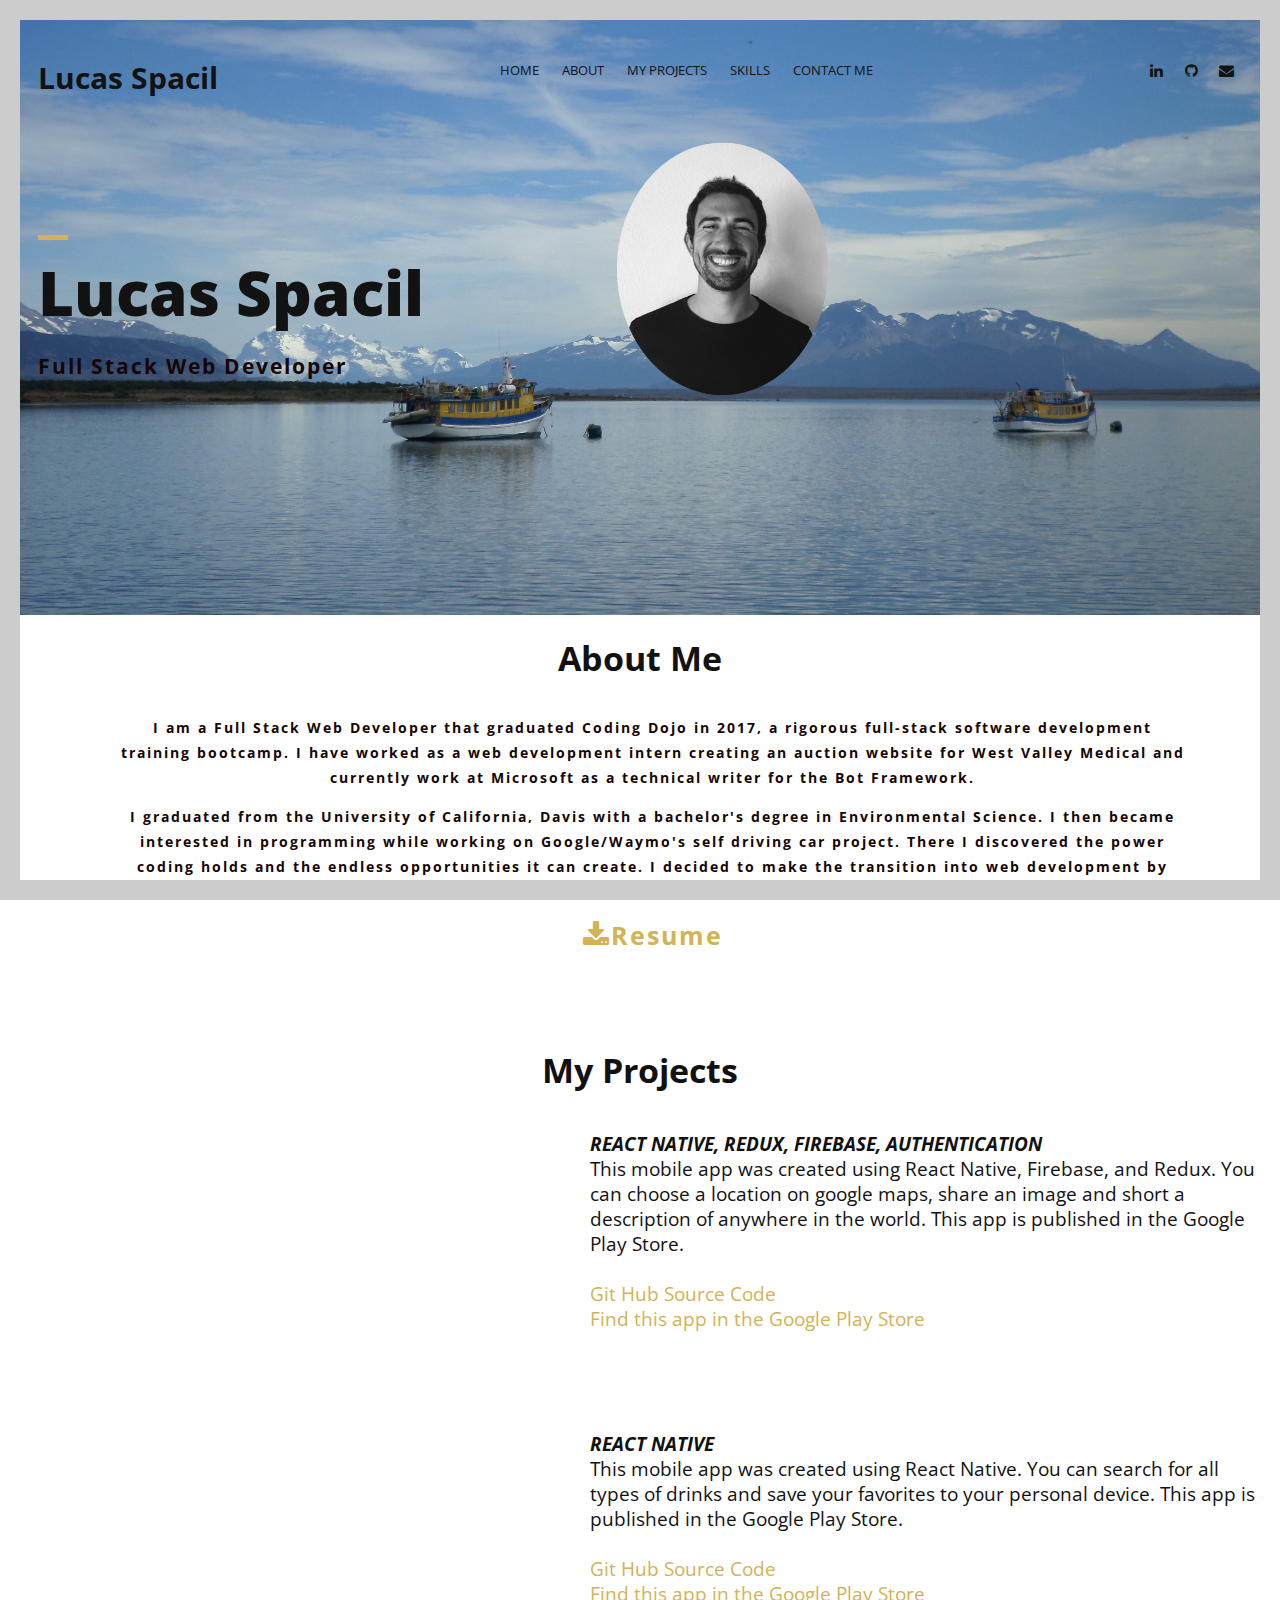
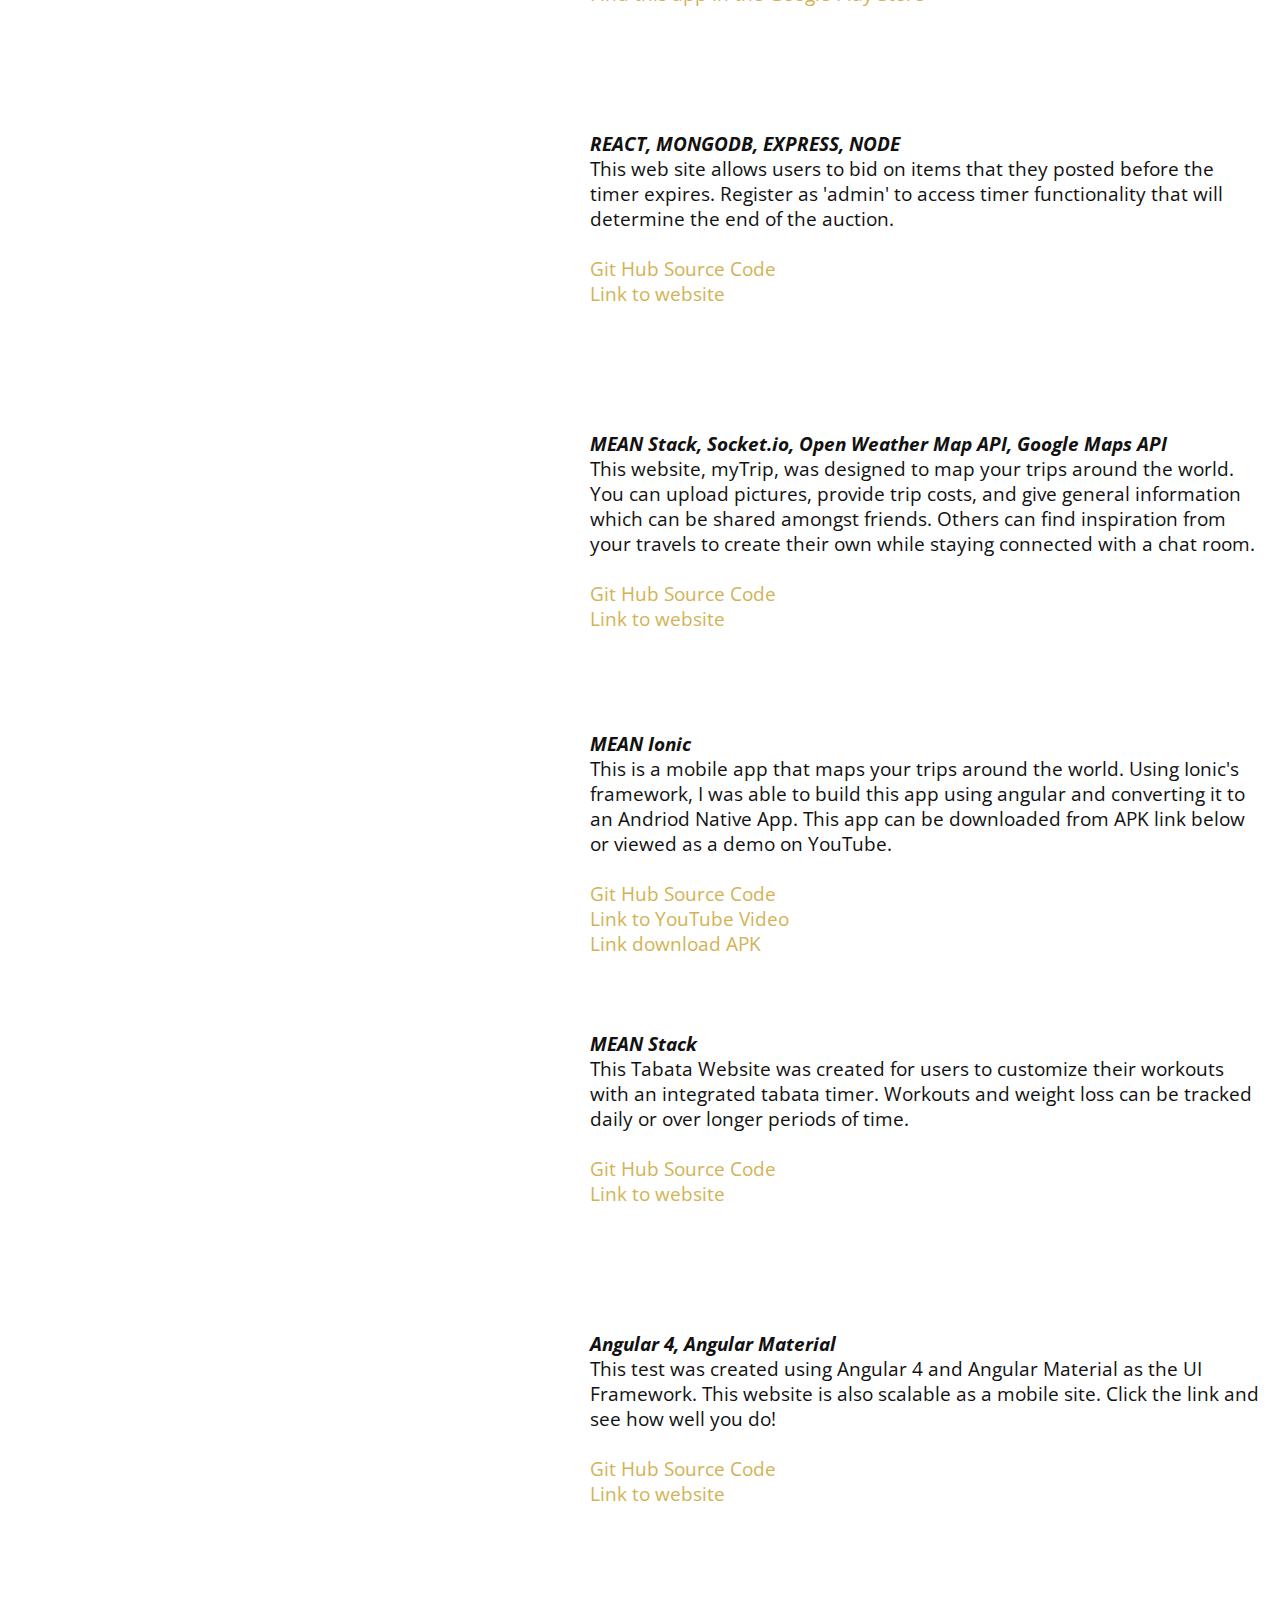
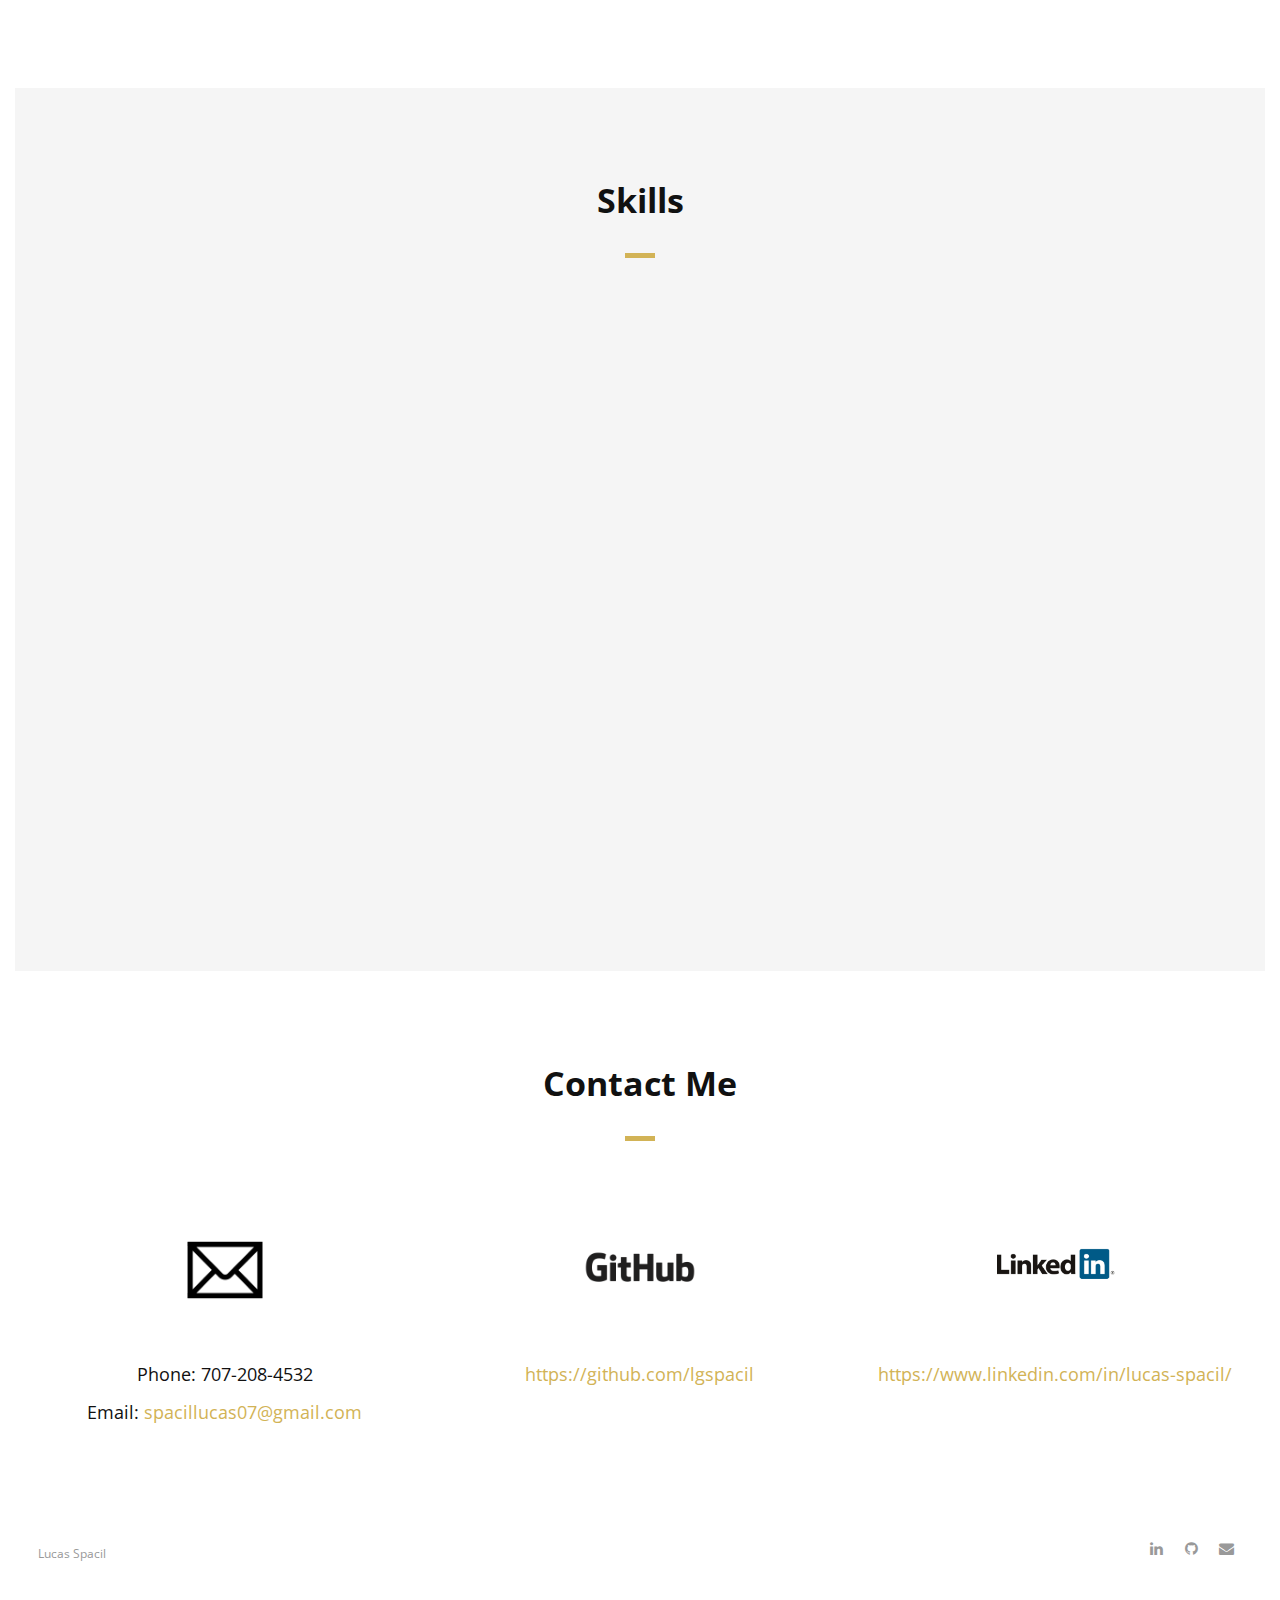
<file: index.html>
<!DOCTYPE html>
<html>
<head lang="en">
    <meta charset="UTF-8">

    <!--Page Title-->
    <title>Lucas Spacil Portfolio</title>

    <!--Meta Keywords and Description-->
    <meta name="keywords" content="">
    <meta name="description" content="">
    <meta name="viewport" content="width=device-width, initial-scale=1.0, user-scalable=no"/>

    <!--Favicon-->
    <link rel="shortcut icon" href="images/favicon.ico" title="Favicon"/>

    <!-- Main CSS Files -->
    <link rel="stylesheet" href="css/style.css">

    <!-- Namari Color CSS -->
    <link rel="stylesheet" href="css/namari-color.css">

    <!--Icon Fonts - Font Awesome Icons-->
    <link rel="stylesheet" href="css/font-awesome.min.css">

    <!-- Animate CSS-->
    <link href="css/animate.css" rel="stylesheet" type="text/css">

    <!--Google Webfonts-->
    <link href='https://fonts.googleapis.com/css?family=Open+Sans:400,300,600,700,800' rel='stylesheet' type='text/css'>
</head>
<body>

<!-- Preloader -->
<div id="preloader">
    <div id="status" class="la-ball-triangle-path">
        <div></div>
        <div></div>
        <div></div>
    </div>
</div>
<!--End of Preloader-->

<div class="page-border" data-wow-duration="0.7s" data-wow-delay="0.2s">
    <div class="top-border wow fadeInDown animated" style="visibility: visible; animation-name: fadeInDown;"></div>
    <div class="right-border wow fadeInRight animated" style="visibility: visible; animation-name: fadeInRight;"></div>
    <div class="bottom-border wow fadeInUp animated" style="visibility: visible; animation-name: fadeInUp;"></div>
    <div class="left-border wow fadeInLeft animated" style="visibility: visible; animation-name: fadeInLeft;"></div>
</div>

<div id="wrapper">

    <header id="banner" class="scrollto clearfix" data-enllax-ratio=".5">
        <div id="header" class="nav-collapse">
            <div class="row clearfix">
                <div class="col-1">

                    <!--Logo-->
                    <div id="logo">

                        <!--Logo that is shown on the banner-->
                        <!-- <img src="images/logo.png" id="banner-logo" alt="Landing Page"/> -->
                        <!--End of Banner Logo-->
                        <h3>Lucas Spacil</h3>

                        <!--The Logo that is shown on the sticky Navigation Bar-->
                        <!-- <img src="images/logo-2.png" id="navigation-logo" alt="Landing Page"/> -->
                        <!--End of Navigation Logo-->

                    </div>
                    <!--End of Logo-->

                    <aside>

                        <!--Social Icons in Header-->
                        <ul class="social-icons">
                            <li>
                                <a target="_blank" title="LinkedIn" href="https://www.linkedin.com/in/lucas-spacil/">
                                    <i class="fa fa-linkedin fa-1x"></i><span>LinkedIn</span>
                                </a>
                            </li>
                            <li>
                                <a target="_blank" title="GitHub" href="https://github.com/lgspacil">
                                    <i class="fa fa-github fa-1x"></i><span>GitHub</span>
                                </a>
                            </li>
                            <li>
                                <a target="_blank" title="Email" href="mailto:spacillucas07@gmail.com">
                                    <i class="fa fa-envelope fa-1x"></i><span>Email</span>
                                </a>
                            </li>
                        </ul>
                        <!--End of Social Icons in Header-->

                    </aside>

                    <!--Main Navigation-->
                    <nav id="nav-main">
                        <ul>
                            <li>
                                <a href="#banner">Home</a>
                            </li>
                            <li>
                                <a href="#about">About</a>
                            </li>
                            <li>
                                <a href="#gallery">My Projects</a>
                            </li>
                            <li>
                                <a href="#skills">Skills</a>
                            </li>
                            <li>
                                <a href="#contact_me">Contact Me</a>
                            </li>
                        </ul>
                    </nav>
                    <!--End of Main Navigation-->

                    <div id="nav-trigger"><span></span></div>
                    <nav id="nav-mobile"></nav>

                </div>
            </div>
        </div><!--End of Header-->

        <!--Banner Content-->
        <div id="banner-content" class="row clearfix">

            <div class="col-38">

                <div class="section-heading">
                    <h1>Lucas Spacil</h1>
                    <h3>Full Stack Web Developer</h3>
                </div>

            </div>

        </div><!--End of Row-->
    </header>

    <!--Main Content Area-->
    <main id="content">


        <h1 class="section-title introduction scrollto" id="about">About Me</h1>
        <!--About me-->
        <div class="about_me">
            <p>I am a Full Stack Web Developer that graduated Coding Dojo in 2017, a rigorous full-stack software development training bootcamp. I have worked as a web development intern creating an auction website for West Valley Medical and currently work at Microsoft as a technical writer for the Bot Framework.</p> 
                
            <p>I graduated from the University of California, Davis with a bachelor's degree in Environmental Science. I then became interested in programming while working on Google/Waymo's self driving car project. There I discovered the power coding holds and the endless opportunities it can create. I decided to make the transition into web development by teaching myself for 2 years and then joining Coding Dojo.</p>

            
            <i class="fa fa-download fa-2x"></i><a href="https://www.docdroid.net/BdkOi1f/lspacil-resume.pdf">Resume</a>
        </div>
        <!-- end of about me -->


        <!--Gallery-->
        <aside id="gallery" class="row text-center scrollto clearfix" 
                 data-featherlight-filter="a">

                 <h1 class="section-title introduction scrollto" id="about">My Projects</h1>

                 
                
                <div class="project_gallery">
                    <div class="project_area">
                            <a href="images/project-images/PlaceFinder.jpg" data-featherlight="image" class="wow fadeIn"
                            data-wow-delay="0.1s"><img src="images/project-images/PlaceFinder.jpg" alt="Landing Page"/></a>
                            <p>
                            <strong><i>REACT NATIVE, REDUX, FIREBASE, AUTHENTICATION</i></strong><br>
                            This mobile app was created using React Native, Firebase, and Redux. You can choose a location on google maps, share an image and short a description of anywhere in the world. This app is published in the Google Play Store. <br><br>
                            
                            
                            <a href="https://github.com/lgspacil/react-native-traveling">Git Hub Source Code</a><br>
                            <a href="https://play.google.com/store/apps/details?id=com.awesomeplace">Find this app in the Google Play Store</a>
                            
                            </p>
                    </div>
                    <div class="project_area">
                            <a href="images/project-images/pjimage.jpg" data-featherlight="image" class="wow fadeIn"
                            data-wow-delay="0.1s"><img src="images/project-images/pjimage.jpg" alt="Landing Page"/></a>
                            <p>
                            <strong><i>REACT NATIVE</i></strong><br>
                            This mobile app was created using React Native. You can search for all types of drinks and save your favorites to your personal device. This app is published in the Google Play Store. <br><br>
                            
                            
                            <a href="https://github.com/lgspacil/cocktail_app_react_native">Git Hub Source Code</a><br>
                            <a href="https://play.google.com/store/apps/details?id=com.drinkapp">Find this app in the Google Play Store</a>
                            
                            </p>
                    </div>
                        <div class="project_area">
                                <a href="images/project-images/market-place.png" data-featherlight="image" class="wow fadeIn"
                                data-wow-delay="0.1s"><img src="images/project-images/market-place.png" alt="Landing Page"/></a>
                                <p>
                                <strong><i>REACT, MONGODB, EXPRESS, NODE</i></strong><br>
                                This web site allows users to bid on items that they posted before the timer expires. Register as 'admin' to access timer functionality that will determine the end of the auction.  <br><br>
                                
                                
                                <a href="https://github.com/lgspacil/react_store">Git Hub Source Code</a><br>
                                <a href="https://immense-hamlet-18014.herokuapp.com/">Link to website</a>
                                
                                </p>
                        </div>

                    <div class="project_area">
                        <a href="images/project-images/myTrip.png" data-featherlight="image" class="wow fadeIn"
                        data-wow-delay="0.1s"><img src="images/project-images/myTrip.png" alt="Landing Page"/></a>
                        <p>
                        <strong><i>MEAN Stack, Socket.io, Open Weather Map API, Google Maps API</i></strong><br>
                        This website, myTrip, was designed to map your trips around the world. You can upload pictures, provide trip costs, and give general information which can be shared amongst friends. Others can find inspiration from your travels to create their own while staying connected with a chat room. <br><br>
                        
                        
                        <a href="https://github.com/lgspacil/Travel_App">Git Hub Source Code</a><br>
                        <a href="https://traveling-app.herokuapp.com/">Link to website</a>
                        
                        </p>
                    </div>
                    <div class="project_area">
                    <a href="images/project-images/solid.png" data-featherlight="image" class="wow fadeIn"
                    data-wow-delay="0.1s"><img src="images/project-images/solid.png" alt="Landing Page"/></a>
                    <p>
                    <strong><i>MEAN Ionic</i></strong><br>
                    This is a mobile app that maps your trips around the world. Using Ionic's framework, I was able to build this app using angular and converting it to an Andriod Native App. This app can be downloaded from APK link below or viewed as a demo on YouTube.  <br><br>
                    
                    
                    <a href="https://github.com/lgspacil/my-trip-mobile">Git Hub Source Code</a><br>
                    <a href="https://www.youtube.com/watch?v=hru7knb7KeE&t=3s">Link to YouTube Video</a><br>
                    <a href="https://drive.google.com/file/d/1d1WVUMYm9kmfrjYIxlJKsaZxjo3_RCl7/view?usp=sharing">Link download APK</a>
                    
                    </p>
                 </div>

                    <div class="project_area">
                        <a href="images/project-images/tabata.png" data-featherlight="image" class="wow fadeIn"
                        data-wow-delay="0.1s"><img src="images/project-images/tabata.png" alt="Landing Page"/></a>
                        <p>
                        <strong><i>MEAN Stack</i></strong><br>
                        This Tabata Website was created for users to customize their workouts with an integrated tabata timer. Workouts and weight loss can be tracked daily or over longer periods of time. <br><br>
                        
                        
                        <a href="https://github.com/lgspacil/Tabata_Timer">Git Hub Source Code</a><br>
                        <a href="https://tabata-app.herokuapp.com/">Link to website</a>
                        
                        </p>
                    </div>

                    <div class="project_area">
                        <a href="images/project-images/my_test.png" data-featherlight="image" class="wow fadeIn"
                        data-wow-delay="0.1s"><img src="images/project-images/my_test.png" alt="Landing Page"/></a>
                        <p>
                        <strong><i>Angular 4, Angular Material</i></strong><br>
                        This test was created using Angular 4 and Angular Material as the UI Framework. This website is also scalable as a mobile site. Click the link and see how well you do! <br><br>
                        
                        <a href="https://github.com/lgspacil/fun_test">Git Hub Source Code</a><br>
                        <a href="http://13.58.122.97/">Link to website</a>
                        
                        </p>
                    </div>

                </div>


        </aside>
        <!--End of Gallery-->


        <!--Pricing Tables-->
        <section id="skills" class="secondary-color text-center scrollto clearfix ">
            <div class="row clearfix">

                <div class="section-heading">
                    <h2 class="section-title">Skills</h2>
                </div>

                <!--Pricing Block-->
                <div class="pricing-block col-3 wow fadeInUp" data-wow-delay="0.4s">
                    <div class="pricing-block-content">
                        <h3>Python</h3>
                        <ul>
                            <li>Flask</li>
                            <li>Django</li>
                            <li>MySQL</li>
                        </ul>
                    </div>
                </div>
                <!--End Pricing Block-->

                <!--Pricing Block-->
                <div class="pricing-block featured col-3 wow fadeInUp" data-wow-delay="0.6s">
                    <div class="pricing-block-content">
                        <h3>MEAN</h3>
                        <ul>
                            <li>React/React-Native</li>
                            <li>Angular2/4</li>
                            <li>NodeJS</li>
                            <li>JavaScript</li>
                            <li>MongoDB</li>
                            <li>Express</li>
                            <li>Angular Material</li>
                            <li>Ionic</li>
                        </ul>
                    </div>
                </div>
                <!--End Pricing Block-->

                <!--Pricing Block-->
                <div class="pricing-block col-3 wow fadeInUp" data-wow-delay="0.8s">
                    <div class="pricing-block-content">
                        <h3>iOS</h3>    
                        <ul>
                            <li>Swift</li>
                            <li>CoreData</li>
                            <li>iOS Frameworks</li>                
                        </ul>
                    </div>
                </div>
                <!--End Pricing Block-->

            </div>
        </section>
        <!--End of Pricing Tables-->

        <!--Contact me-->
        <aside id="contact_me" class="scrollto text-center" data-enllax-ratio=".2">
                
            <div class="row clearfix">

                <div class="section-heading">
                    <h2 class="section-title">Contact Me</h2>
                </div>

                <!--User Testimonial-->
                <blockquote class="col-3 testimonial classic">
                    <img src="images/user-images/email.png" alt="User"/>
                    <h4>Phone: 707-208-4532</h4>
                    <h4>Email: <a href="mailto:spacillucas07@gmail.com">spacillucas07@gmail.com</a></h4>
                </blockquote>
                <!-- End of Testimonial-->

                <!--User Testimonial-->
                <blockquote class="col-3 testimonial classic">
                    <img src="images/user-images/github-logo.png" alt="User"/>
                    <h4><a href="https://github.com/lgspacil">https://github.com/lgspacil</a></h4>
                </blockquote>
                <!-- End of Testimonial-->

                <!--User Testimonial-->
                <blockquote class="col-3 testimonial classic">
                    <img src="images/user-images/linked-in.png" alt="User"/>
                    <br>
                    <h4><a href="https://www.linkedin.com/in/lucas-spacil/">https://www.linkedin.com/in/lucas-spacil/</a></h4>
                </blockquote>
                <!-- end of testimonial-->


            </div>

        </aside>
        <!--End of Contact me-->


    </main>
    <!--End Main Content Area-->


    <!--Footer-->
    <footer id="landing-footer" class="clearfix">
        <div class="row clearfix">
            <p id="copyright" class="col-2">Lucas Spacil </p>
            <!--Social Icons in Footer-->
            <ul class="col-2 social-icons">
                <li>
                    <a target="_blank" title="LinkedIn" href="https://www.linkedin.com/in/lucas-spacil/">
                        <i class="fa fa-linkedin fa-1x"></i><span>LinkedIn</span>
                    </a>
                </li>
                <li>
                    <a target="_blank" title="GitHub" href="https://github.com/lgspacil">
                        <i class="fa fa-github fa-1x"></i><span>GitHub</span>
                    </a>
                </li>
                <li>
                    <a target="_blank" title="Email" href="mailto:spacillucas07@gmail.com">
                        <i class="fa fa-envelope fa-1x"></i><span>Email</span>
                    </a>
                </li>
            </ul>
            <!--End of Social Icons in Footer-->
        </div>
    </footer>
    <!--End of Footer-->

</div>

<!-- Include JavaScript resources -->
<script src="js/jquery.1.8.3.min.js"></script>
<script src="js/wow.min.js"></script>
<script src="js/featherlight.min.js"></script>
<script src="js/featherlight.gallery.min.js"></script>
<script src="js/jquery.enllax.min.js"></script>
<script src="js/jquery.scrollUp.min.js"></script>
<script src="js/jquery.easing.min.js"></script>
<script src="js/jquery.stickyNavbar.min.js"></script>
<script src="js/jquery.waypoints.min.js"></script>
<script src="js/images-loaded.min.js"></script>
<script src="js/lightbox.min.js"></script>
<script src="js/site.js"></script>


</body>
</html>
</file>
<file: css/namari-color.css>
/* Namari Landing Page Dynamic Style Index

1. Website Default Styling
2. Navigation
3. Primary and Secondary Colors
4. Banner
5. Typography
6. Buttons
7. Footer


/*------------------------------------------------------------------------------------------*/
/* 1. Website Default Styling */
/*------------------------------------------------------------------------------------------*/


body {
    background:#fff;
}


/* Default Link Color */

a, .la-ball-triangle-path {
    color:#d2b356;
}

a:hover, #header.nav-solid nav a:hover {
    color:#d2b356;
}

/* Default Icon Color */

.icon i {
    color:#d2b356;
}

/* Border Color */

#banner .section-heading:before, .testimonial.classic footer:before {
    background: #d2b356;
}

.pricing-block-content:hover {
    border-color:#d2b356;
}


/*------------------------------------------------------------------------------------------*/
/* 2. Navigation */
/*------------------------------------------------------------------------------------------*/


/* Transparent Navigation Color on a Banner */

#header nav a, #header i {
    color:#111;
}


/* Navigation Colors when the Navigation is sticky and solid */ 

#header.nav-solid, #header.nav-solid a, #header.nav-solid i, #nav-mobile ul li a {
    color:#333;
}


/* Navigation Active State */

#header.nav-solid .active {
    color: #d2b356;
    border-color: #d2b356;
}    



/*------------------------------------------------------------------------------------------*/
/* 3. Primary and Secondary Colors */
/*------------------------------------------------------------------------------------------*/


/* Primary Background and Text Colors */

.primary-color, .featured .pricing {
    background-color:#d2b356;
}

.primary-color, .primary-color .section-title, .primary-color .section-subtitle, .featured .pricing, .featured .pricing p {
    color:#fff;    
}

.section-heading h2:after {
    background:#d2b356;
    content:"";
    display:block;
    width:30px;
    height:5px;
    margin-top:30px;
}

.text-center .section-heading h2:after {
    margin:30px auto 25px auto;
}

/* Primary Icon Colors */

.primary-color .icon i, .primary-color i {
    color:#fff;
}


/* Secondary Background and Text Colors */

.secondary-color {
    background-color:#f5f5f5;
}


/*------------------------------------------------------------------------------------------*/
/* 4. Banner */
/*------------------------------------------------------------------------------------------*/


/* Banner Background and Text Colors */

#banner {
    background: url("../images/banner-images/SAM_0910.JPG") no-repeat center top;
    background-size:cover;
}

@media (max-width: 414px){
    #banner {
        background: url("../images/banner-images/portfolio_background_2.jpg") no-repeat center top;
        background-size:cover;
    }
}


/*------------------------------------------------------------------------------------------*/
/* 5. Typography */
/*------------------------------------------------------------------------------------------*/


body {
    font-family: 'Open Sans', sans-serif, Arial, Helvetica;
    font-size:15px;
    font-weight:normal;
    color:#111;
}

/* Logo, if you are using Fonts as Logo and not image

#logo h1 {
    font-family:;
    font-size:; 
    font-weight:;
    color:;
}

#logo h2 {
    font-family:;
    font-size:; 
    font-weight:;
    color:;
}

*/


/* Banner Typography */

#banner h1 {
    font-family: 'Open Sans', sans-serif, Arial, Helvetica;
    font-size:62px;
    line-height:60px;
    font-weight:800;
    color:#111;
}

#banner h2 {
    font-family: 'Open Sans', sans-serif, Arial, Helvetica;
    font-size:18px;
    font-weight:300;
    color:#111;
}


/* Section Title and Subtitle */

.section-title {
    font-family: 'Open Sans', sans-serif, Arial, Helvetica;
    font-size: 34px; 
    font-weight:700;
    color:#111;
}

.section-subtitle {
    font-family: 'Open Sans', sans-serif, Arial, Helvetica;
    font-size: 16px;
    font-weight:300;
    color:#9c9c9c;
}

/* Testimonial */

.testimonial q {
    font-family: 'Open Sans', sans-serif, Arial, Helvetica;
    font-size: 17px; 
    font-weight:300;
}

.testimonial.classic q, .testimonial.classic footer {
    color:#111;
}


/* Standard Headings h1-h6 */

h1 {
    font-family: 'Open Sans', sans-serif, Arial, Helvetica;
    font-size: 40px; 
    font-weight:300;
    color:#111;
}

h2 {
    font-family: 'Open Sans', sans-serif, Arial, Helvetica;
    font-size: 34px; 
    font-weight:300;
    color:#111;
}

h3 {
    font-family: 'Open Sans', sans-serif, Arial, Helvetica;
    font-size: 30px; 
    font-weight:700;
    color:#111;
}

h4 {
    font-family: 'Open Sans', sans-serif, Arial, Helvetica;
    font-size: 18px; 
    font-weight:400;
    color:#111;
}

h5 {
    font-family: 'Open Sans', sans-serif, Arial, Helvetica;
    font-size: 16px; 
    font-weight:400;
    color:#111;
}

h6 {
    font-family: 'Open Sans', sans-serif, Arial, Helvetica;
    font-size: 14px; 
    font-weight:400;
    color:#111;
}


/*------------------------------------------------------------------------------------------*/
/* 6. Buttons */
/*------------------------------------------------------------------------------------------*/

/* ----------Default Buttons---------- */


/* Button Text */

.button, input[type="submit"]  {
    font-family: 'Open Sans', sans-serif, Arial, Helvetica;
    font-size:14px;
    font-weight:bold;
    color:#111;
}


/* Button Color */

.button, input[type="submit"] {
    border-color:#111;
}


/* Button Hover Color */

.button:hover,  input[type="submit"]:hover {
    border-color:#d2b356;
    color:#d2b356;
}


/* ----------Banner Buttons---------- */


/* Button Text */

#banner .button {
    font-family: 'Open Sans', sans-serif, Arial, Helvetica;
    font-size:16px;
    color:#111;
}


/* Button Color */

#banner .button {
    border-color:#111;
}


/* Button Hover Color */

#banner .button:hover {
    color:#d2b356;
    border-color:#d2b356;
}


/*------------------------------------------------------------------------------------------*/
/* 7. Footer */
/*------------------------------------------------------------------------------------------*/

#landing-footer, #landing-footer p, #landing-footer a {
    font-family: 'Open Sans', sans-serif, Arial, Helvetica;
    font-size:12px;
    font-weight:normal;
    color:#999;
}

/* Footer Icon Color */

#landing-footer i {
    color:#999;
}
</file>
<file: css/style.css>
/* Namari Landing Page v.1.1.0 Style Index - a free landing page by shapingrain.com

1. Default and Reset styles
- 1.1 Input Elements
2. Global elements
- 2.1 Header
- 2.2 Logo
- 2.3 Buttons
- 2.4 Navigation
- 2.5 Social Elements
- 2.6 Images
3. Fonts and Headings
4. Banner
- 4.1 SignUp Form
5. Content Elements
- 5.1 Icons
- 5.2 Parallax Elements
- 5.3 Divider
6. Landing Page Sections
- 6.1 Features
- 6.2 Testimonials
- 6.3 Gallery
- 6.4 Video
- 6.5 Clients
- 6.6 Pricing Table
7. Footer


/*------------------------------------------------------------------------------------------*/
/* 1. Defaults & Reset of specific styles across browsers */
/*------------------------------------------------------------------------------------------*/

*, *:before, *:after {
    -webkit-box-sizing: border-box;
    -moz-box-sizing: border-box;
    box-sizing: border-box;
}

body, div, dl, dt, dd, ul, ol, li, h1, h2, h3, h4, h5, h6, pre, form, blockquote, th, td {
    margin: 0;
    padding: 0;
    direction: ltr;
}

body {
    margin: 0;
    padding: 0;
    -webkit-font-smoothing: antialiased;
    overflow-x: hidden;
}

p {
    line-height: 25px;
}

.row img {
    height: auto;
    max-width: 100%;
}

a {
    text-decoration: none;
    line-height: inherit;
    -webkit-transition: opacity 0.3s ease-out;
    -moz-transition: opacity 0.3s ease-out;
    -o-transition: opacity 0.3s ease-out;
    transition: opacity 0.3s ease-out;
}

iframe {
    border: 0 !important;
}

.parallax-window {
    min-height: 400px;
    background: transparent;
}

figure {
    margin: 0;
}

/* Page Border */

.page-border {
    position: fixed;
    z-index: 999999;
    pointer-events: none;
}

.page-border .bottom-border, .page-border .left-border, .page-border .right-border, .page-border .top-border {
    background: #f3f3ef;
    position: fixed;
    z-index: 9999;
}

.page-border > .top-border, .page-border > .right-border, .page-border > .bottom-border, .page-border > .left-border {
    padding: 11px;
    background: #ccc;
}

.page-border .bottom-border, .page-border .top-border {
    width: 100%;
    padding: 10px;
    left: 0;
}

.page-border .left-border, .page-border .right-border {
    padding: 10px;
    height: 100%;
    top: 0;
}

.page-border .top-border {
    top: 0;
}

.page-border .right-border {
    right: 0;
}

.page-border .bottom-border {
    bottom: 0;
}

.page-border .left-border {
    left: 0;
}

#wrapper {
    margin:0 15px;
    padding: 15px 0;
    position: relative;
}


/* --------- 1.1 Input Elements ---------- */

input, textarea {
    border: 1px solid #e1e1e1;
    padding: 10px;
    -webkit-transition: all .3s linear;
    -moz-transition: all .3s linear;
    transition: all .3s linear;
    border-radius: 3px;
}

input {
    height: 40px;
    margin: 3px 0;
    outline: none;
    line-height: normal;
    font-size: 14px;
}

input[type="submit"] {
    cursor: pointer;
    border-style: solid;
    border-width: 2px;
    padding-top: 0;
    padding-bottom: 0;
}

select {
    border: 1px solid #e1e1e1;
    height: 40px;
    padding: 5px;
}

input:focus, textarea:focus {
    box-shadow: inset 0 1px 3px rgba(0, 0, 0, 0.1);
}

*:focus {
    outline: none;
}

/*------------------------------------------------------------------------------------------*/
/* 2. Layout Elements */
/*------------------------------------------------------------------------------------------*/

section {
    clear: both;
    overflow: hidden;
}

/* Rows and Columns */

.row {
    max-width: 1245px;
    margin: 0 auto;
    padding: 75px 0;
    position: relative;
}

.no-padding-bottom .row, .no-padding-bottom div, .no-padding-bottom.row {
    padding-bottom: 0;
}

.no-padding-top.row, .no-padding-top div {
    padding-top: 0;
}

.big-padding-top {
    padding-top: 75px !important;
}

.big-padding-bottom {
    padding-bottom: 85px !important;
}

/* Targets all elements */

[class*='col-'] {
    float: left;
    padding: 20px;
}

#clients .col-2-3 [class*='col-'] {
    padding: 0;
}

/* Clearfix */

.clearfix:after {
    content: "";
    display: table;
    clear: both;
}

/* Main Widths */

.col-1 {
    width: 100%;
}

.col-2 {
    width: 50%;
}

.col-3 {
    width: 33.33%;
}

.col-4 {
    width: 25%;
}

.col-5 {
    width: 20%;
}

.col-6 {
    width: 16.6666666667%;
}

.col-7 {
    width: 14.2857142857%;
}

.col-8 {
    width: 12.5%;
}

.col-9 {
    width: 11.1111111111%;
}

.col-10 {
    width: 10%;
}

.col-11 {
    width: 9.09090909091%;
}

.col-12 {
    width: 8.33%;
}

.col-2-3 {
    width: 66.66%;
}

.col-3-4 {
    width: 75%;
}

.col-9-10 {
    width: 90%;
}

/* Golden Ratio */
.col-61 {
    width: 61.8%;
}

.col-38 {
    width: 38.2%;
}

/* --------- 2.1 Header --------- */

#header {
    height: 71px !important;
    overflow: visible;
    z-index: 9999;
    width: 100%;
    position: absolute !important;
}

#header .row {
    padding: 0;
}

#header aside {
    text-align: right;
}

#header ul {
    text-align: center;
}

#header li {
    display: inline-block;
    list-style: none;
    margin: 0;
}

/* --------- 2.2 Logo ---------- */

#logo {
    float: left;
    height: 71px;
    line-height: 66px;
    margin-right: 15px;
}

#logo h1, #logo h2 {
    display: inline-block;
}

#banner #logo h1 {
    font-size: 28px;
    margin-right: 10px;
    font-weight: 900;
    padding: 0;
}

#logo h2 {
    font-size: 18px;
    padding: 0;
}

#logo img {
    max-height: 22px;
    vertical-align: middle;
    margin-right: 15px;
}

#navigation-logo {
    display: none;
}

.nav-solid #logo #banner-logo {
    display: none;
}

.nav-solid #logo #navigation-logo {
    display: inline-block;
}

/* --------- 2.3 Buttons ---------- */

.call-to-action {
    padding: 35px 0 35px 0;
}

/*Style*/

.button {
    font-size: 16px;
    margin: 35px 0;
    padding: 11px 16px;
    -webkit-transition: all .3s linear;
    -moz-transition: all .3s linear;
    transition: all .3s linear;
    display: inline-block;
    border-width: 3px;
    border-style: solid;
}

/* Play Button */

#video-section {
    position:relative;
}

.play-video {
    height:110px;
    position:absolute;
    top:50%;
    margin-top:-110px;
    width:100%;
}

.play-icon {
    display: inline-block;
    font-size: 0px;
    cursor: pointer;
    margin: 45px auto;
    width: 110px;
    height: 110px;
    border-radius: 50%;
    text-align: center;
    position: relative;
    z-index: 1;
}

.play-icon:after {
    pointer-events: none;
    position: absolute;
    width: 100%;
    height: 100%;
    border-radius: 50%;
    content: '';
    -webkit-box-sizing: content-box;
    -moz-box-sizing: content-box;
    box-sizing: content-box;
}

.play-icon:before {
    font-family: 'fontawesome';
    content: '\f144';
    speak: none;
    font-size: 74px;
    line-height: 110px;
    font-style: normal;
    font-weight: normal;
    font-variant: normal;
    text-transform: none;
    display: block;
    -webkit-font-smoothing: antialiased;
    color:#fff;
}

.play-video .play-icon {
    background: rgba(255, 255, 255, 0.5);
    -webkit-transition: -webkit-transform ease-out 0.3s, background 0.4s;
    -moz-transition: -moz-transform ease-out 0.3s, background 0.4s;
    transition: transform ease-out 0.3s, background 0.4s;
}

.play-video .play-icon:after {
    top: 0;
    left: 0;
    padding: 0;
    z-index: -1;
    box-shadow: 0 0 0 2px rgba(255, 255, 255, 0.1);
    opacity: 0;
    -webkit-transform: scale(0.9);
    -moz-transform: scale(0.9);
    -ms-transform: scale(0.9);
    transform: scale(0.9);
}

.play-video .play-icon:hover {
    background: rgba(255, 255, 255, 0.05);
    -webkit-transform: scale(0.93);
    -moz-transform: scale(0.93);
    -ms-transform: scale(0.93);
    transform: scale(0.93);
    color: #fff;
}


/* --------- 2.4 Navigation ---------- */

#header {
    font-size: 13px;
}

#header aside {
    float: right;
}

#header nav ul {
    text-transform: uppercase;

}

#header nav a {
    height: 71px;
    line-height: 71px;
    display: block;
    padding: 0 10px;
}

#header nav a:hover {
    opacity: 0.6;
}

/*Navigation Solid*/

#header.nav-solid [class*='col-'] {
    padding: 0 20px;
}

#header.nav-solid {
    background: #fff;
    box-shadow: 2px 0px 3px rgba(0, 0, 0, 0.2);
    position: fixed !important;
    left:0;
}

#header.nav-solid nav a {
    border-bottom: 3px solid;
    border-color: #fff;
    -webkit-transition: all 0.3s ease-out;
    -moz-transition: all 0.3s ease-out;
    -o-transition: all 0.3s ease-out;
    transition: all 0.3s ease-out;
}

#header.nav-solid nav a:hover {
    opacity: 1;
}

/* Social Elements when Solid*/

#header.nav-solid .social-icons a {
    -webkit-transition: all 0.3s ease-out;
    -moz-transition: all 0.3s ease-out;
    -o-transition: all 0.3s ease-out;
    transition: all 0.3s ease-out;
    opacity: 0.5;
}

#header.nav-solid .social-icons a:hover {
    opacity: 1;
    color: #e4473c;
}

/* Responsive Nav Styling */

#nav-trigger {
    display: none;
    text-align: right;
}

#nav-trigger span {
    display: inline-block;
    width: 38px;
    height: 71px;
    color: #111;
    cursor: pointer;
    text-transform: uppercase;
    font-size: 22px;
    text-align: center;
    border-top-right-radius: 5px;
    border-top-left-radius: 5px;
    -webkit-transition: all 0.3s ease-out;
    -moz-transition: all 0.3s ease-out;
    -o-transition: all 0.3s ease-out;
    transition: all 0.3s ease-out;
}

#nav-trigger span:after {
    font-family: "fontAwesome";
    display: inline-block;
    width: 38px;
    height: 71px;
    line-height: 75px;
    text-align: center;
    content: "\f0c9";
    border-top-right-radius: 5px;
    border-top-left-radius: 5px;
}

#nav-trigger span.open:after {
    content: "\f00d";
}

#nav-trigger span:hover, .nav-solid #nav-trigger span.open:hover, .nav-solid #nav-trigger span:hover {
    opacity: 0.6;
}

#nav-trigger span.open, #nav-trigger span.open:hover {
    color: #111;
}

.nav-solid #nav-trigger span.open:hover {
    color: #999;
}

.nav-solid #nav-trigger span {
    color: #999;
    opacity: 1;
}

nav#nav-mobile {
    position: relative;
    display: none;
}

nav#nav-mobile ul {
    display: none;
    list-style-type: none;
    position: absolute;
    left: 0;
    right: 0;
    margin-left: -20px;
    margin-right: -20px;
    padding-top: 10px;
    padding-bottom: 10px;
    text-align: center;
    background-color: #fff;
    box-shadow: 0 5px 3px rgba(0, 0, 0, 0.2);
}

nav#nav-mobile ul:after {
    display: none;
}

nav#nav-mobile li {
    margin: 0 20px;
    float: none;
    text-align: left;
    border-bottom: 1px solid #e1e1e1;
}

nav#nav-mobile li:last-child {
    border-bottom: none;
}

.nav-solid nav#nav-mobile li {
    border-top: 1px solid #e1e1e1;
    border-bottom: none;
}

nav#nav-mobile a {
    display: block;
    padding: 12px 0;
    color: #333;
    width: 100%;
    height: auto;
    line-height: normal;
    display: block;
    border-bottom: none !important;
    -webkit-transition: all 0.3s ease-out;
    -moz-transition: all 0.3s ease-out;
    -o-transition: all 0.3s ease-out;
    transition: all 0.3s ease-out;
}

nav#nav-mobile a:hover {
    background: #fafafa;
    opacity: 1;
}

/* --------- 2.5 Social Elements ---------- */

#header .col-4 {
    text-align: right;
}

.social-icons {
    display: inline-block;
    list-style: none;
}

.social-icons a {
    display: inline-block;
    width: 32px;
    text-align: center;
}

.social-icons a:hover {
    opacity: 0.7;
}

.social-icons span {
    display: none;
}

#header .social-icons {
    margin-top: 27px;
}

/* --------- 2.6 Images ---------- */

/*Alignment*/

img {
    vertical-align: top;
}

.image-center {
    display: block;
    margin: 0 auto;
}

a img {
    border: none;
    -webkit-transition: all 0.3s ease-out;
    -moz-transition: all 0.3s ease-out;
    -o-transition: all 0.3s ease-out;
    transition: all 0.3s ease-out;
    -webkit-backface-visibility: hidden;
}

a img:hover {
    opacity: 0.7;
}

/*------------------------------------------------------------------------------------------*/
/* 3. Fonts */
/*------------------------------------------------------------------------------------------*/

h1 {
    padding: 20px 0;
}

h2 {
    padding: 14px 0;
}

h3 {
    padding: 10px 0;
}

h4 {
    padding: 7px 0;
}

h5 {
    padding: 7px 0;
}

h6 {
    padding: 7px 0;
}

/* Text Alignment */

.text-left {
    text-align: left;
}

.text-center {
    text-align: center;
}

.text-right {
    text-align: right;
}

/* Section Headings */

.section-heading {
    padding: 0 0 15px 0;
}

.section-subtitle {
    font-size: 18px;
    padding-top: 0;
}

.section-heading h3 {
    font-size: 21px;
    font-weight: bold;
    color: #140505;
    letter-spacing: 2px;
    padding-bottom: 0;
}

/*------------------------------------------------------------------------------------------*/
/* 4. Banner */
/*------------------------------------------------------------------------------------------*/

#banner {
    background-size: cover;
}

#banner-content.row {
    padding-top: 170px;
    padding-bottom: 200px;
}

#banner h1 {
    padding-top: 5%;
}

#banner .section-heading:before {
    content: "";
    display: block;
    width: 30px;
    height: 5px;
    margin-top: 30px;
}



/*------------------------------------------------------------------------------------------*/
/* 5. Content Elements */
/*------------------------------------------------------------------------------------------*/

/* --------- 5.1 Icons ---------- */

/*Font Icon sizes*/

.fa-1x {
    font-size: 15px !important;
}

/*Icon Block*/

.icon-block {
    position: relative;
}

.icon-block h4 {
    font-weight: bold;
    padding-top: 0;
}

.icon-block .icon {
    position: absolute;
}

.icon-block p {
    margin-top: 0;
}

/* Icon Left*/

.icon-left .icon {
    left: 15;
}

.icon-left .icon-block-description {
    padding-left: 53px;
}

/* Icon Right */

.icon-right .icon {
    right: 15;
}

.icon-right .icon-block-description {
    padding-right: 53px;
}

/* Icon Above */

.icon-top {
    display: block;
}

.icon-top .icon {
    position: relative;
    display: block;
}

.icon-top .icon-block-description {
    padding-top: 25px;
}

/* --------- 5.2 Parallax Elements ---------- */

.banner-parallax-1, .banner-parallax-2, .banner-parallax-3 {
    min-height: 350px;
}

/* --------- 5.3 Divider ---------- */

.divider {
    position: relative;
    width: 40%;
    height: 20px;
    line-height: 20px;
    margin: 10px auto 5px auto;
    clear: both;
    text-align: center;
}

.divider-inner {
    position: absolute;
    height: 1px;
    width: 100%;
    top: 50%;
    margin-top: -1px;
    border-top: 1px solid;
    border-color: #e1e1e1;
}

.divider i {
    background: #fff;
    position: relative;
    top: -11px;
    padding: 0 5px 0 5px;
    color: #e1e1e1;
}

/*------------------------------------------------------------------------------------------*/
/* 6. Landing Page Sections */
/*------------------------------------------------------------------------------------------*/

/* --------- 6.1 Introduction ---------- */

.introduction img.featured {
    padding: 55px 0 0 0;
}

/* --------- 6.2 Features ---------- */

.features.row {
    padding-left: 5%;
    padding-right: 5%;
}

.features div:nth-child(4) {
    clear: both;
}

/* --------- 6.3 Testimonials ---------- */

.testimonial {
    padding: 15px;
}

blockquote {
    position: relative;
}

.testimonial img {
    max-height: 120px;
    border-radius: 250em;
}

.testimonial footer {
    padding-top: 12px;
}

/* Style Classic - Avatar above Testimonial */

.testimonial.classic img {
    display: inline-block;
    margin-bottom: 25px;
}

.testimonial.classic q {
    display: block;
}

.testimonial.classic footer:before {
    display: block;
    content: "";
    width: 30px;
    height: 4px;
    margin: 10px auto 15px auto;
}

/* Style Big */

.testimonial.bigtest {
    padding-top: 0;
}

.testimonial.bigtest q {
    font-size: 22px;
}

/* --------- 6.4 Gallery ---------- */

#gallery img {
    max-height: 300px;
}

#gallery [class*='col-'] {
    padding: 0;
}

#gallery a {
    display: inline-block;
    position: relative;
    overflow: hidden;
}

#gallery a:hover img {
    opacity: 0.15;
    -moz-backface-visibility: hidden;
}

#gallery a:before {
    font-size: 2.2em;
    font-style: normal;
    font-weight: normal;
    text-align: center;
    content: "+";
    width: 70px;
    height: 70px;
    border-radius: 100em;
    display: block;
    position: absolute;
    top: 55%;
    left: 50%;
    line-height: 72px;
    margin: -35px 0 0 -35px;
    opacity: 0;
    -webkit-transition: all .2s linear;
    -moz-transition: all .2s linear;
    transition: all .2s linear;
    vertical-align: middle;
}

#gallery a:hover:before {
    opacity: 1;
    top: 50%;
    left: 50%;
}

/**
 * Featherlight – ultra slim jQuery lightbox
 * Version 1.3.3 - http://noelboss.github.io/featherlight/
 *
 * Copyright 2015, Noël Raoul Bossart (http://www.noelboss.com)
 * MIT Licensed.
**/
@media all {
    .featherlight {
        display: none;

        /* dimensions: spanning the background from edge to edge */
        position: fixed;
        top: 0;
        right: 0;
        bottom: 0;
        left: 0;
        z-index: 2147483647; /* z-index needs to be >= elements on the site. */

        /* position: centering content */
        text-align: center;

        /* insures that the ::before pseudo element doesn't force wrap with fixed width content; */
        white-space: nowrap;

        /* styling */
        cursor: pointer;
        background: #333;
        /* IE8 "hack" for nested featherlights */
        background: rgba(0, 0, 0, 0);
    }

    /* support for nested featherlights. Does not work in IE8 (use JS to fix) */
    .featherlight:last-of-type {
        background: rgba(0, 0, 0, 0.8);
    }

    .featherlight:before {
        /* position: trick to center content vertically */
        content: '';
        display: inline-block;
        height: 100%;
        vertical-align: middle;
        margin-right: -0.25em;
    }

    .featherlight .featherlight-content {

        /* position: centering vertical and horizontal */
        text-align: left;
        vertical-align: middle;
        display: inline-block;

        /* dimensions: cut off images */
        overflow: auto;
        padding: 25px 0;
        border-bottom: 25px solid transparent;

        /* dimensions: handling small or empty content */
        min-width: 30%;

        /* dimensions: handling large content */
        margin-left: 5%;
        margin-right: 5%;
        max-height: 95%;

        /* styling */
        cursor: auto;

        /* reset white-space wrapping */
        white-space: normal;
    }

    /* contains the content */
    .featherlight .featherlight-inner {
        /* make sure its visible */
        display: block;
    }

    .featherlight .featherlight-close-icon {
        /* position: centering vertical and horizontal */
        position: absolute;
        z-index: 9999;
        top: 25px;
        right: 25px;

        /* dimensions: 25px x 25px */
        line-height: 25px;
        width: 25px;

        /* styling */
        cursor: pointer;
        text-align: center;
        color: #fff;
        font-family: "fontawesome";
        font-size: 22px;
        opacity: 0.5;
        -webkit-transition: all 0.3s ease-out;
        -moz-transition: all 0.3s ease-out;
        -o-transition: all 0.3s ease-out;
        transition: all 0.3s ease-out;
    }

    .featherlight .featherlight-close-icon:hover {
        opacity: 1;
    }

    .featherlight .featherlight-image {
        /* styling */
        max-height: 100%;
        max-width:100%;
    }

    .featherlight-iframe .featherlight-content {
        /* removed the border for image croping since iframe is edge to edge */
        border-bottom: 0;
        padding: 0;
    }

    .featherlight iframe {
        /* styling */
        border: none;
    }
}

/* handling phones and small screens */
@media only screen and (max-width: 1024px) {
    .featherlight .featherlight-content {
        /* dimensions: maximize lightbox with for small screens */
        margin-left: 10px;
        margin-right: 10px;
        max-height: 98%;

        padding: 10px 10px 0;
        border-bottom: 10px solid transparent;
    }

}

/* Gallery Styling */
@media all {
    .featherlight-next,
    .featherlight-previous {
        font-family: "fontawesome";
        font-size: 22px;
        display: block;
        position: absolute;
        top: 25px;
        right: 0;
        bottom: 0;
        left: 80%;
        cursor: pointer;
        /* preventing text selection */
        -webkit-touch-callout: none;
        -webkit-user-select: none;
        -khtml-user-select: none;
        -moz-user-select: none;
        -ms-user-select: none;
        user-select: none;
        /* IE9 hack, otherwise navigation doesn't appear */
        background: rgba(0, 0, 0, 0);
        -webkit-transition: all 0.3s ease-out;
        -moz-transition: all 0.3s ease-out;
        -o-transition: all 0.3s ease-out;
        transition: all 0.3s ease-out;
    }

    .featherlight-previous {
        left: 0;
        right: 80%;
    }

    .featherlight-next span,
    .featherlight-previous span {
        display: inline-block;
        opacity: 0.3;
        position: absolute;
        top: 50%;
        width: 100%;
        font-size: 80px;
        line-height: 80px;

        /* center vertically */
        margin-top: -40px;
        color: #fff;
        font-style: normal;
        font-weight: normal;
        -webkit-transition: all 0.3s ease-out;
        -moz-transition: all 0.3s ease-out;
        -o-transition: all 0.3s ease-out;
        transition: all 0.3s ease-out;
    }

    .featherlight-next span {
        text-align: right;
        left: auto;
        right: 7%;
    }

    .featherlight-previous span {
        text-align: left;
        left: 7%;
    }

    .featherlight-next:hover span,
    .featherlight-previous:hover span {
        display: inline-block;
        opacity: 1;
    }

    /* Hide navigation while loading */
    .featherlight-loading .featherlight-previous, .featherlight-loading .featherlight-next {
        display: none;
    }
}

/* Always display arrows on touch devices */
@media only screen and (max-device-width: 1024px) {
    .featherlight-next:hover,
    .featherlight-previous:hover {
        background: none;
    }

    .featherlight-next span,
    .featherlight-previous span {
        display: block;
    }
}

/* handling phones and small screens */
@media only screen and (max-width: 1024px) {
    .featherlight-next,
    .featherlight-previous {
        top: 10px;
        right: 10px;
        left: 85%;
    }

    .featherlight-previous {
        left: 10px;
        right: 85%;
    }

    .featherlight-next span,
    .featherlight-previous span {
        margin-top: -30px;
        font-size: 40px;
    }
}

/* --------- 6.5 Video ---------- */

#video-box {
    color:#fff;
    position:relative;
    overflow:hidden;
    text-align:center;
}

.video_container, .easyContainer {
    position: relative;
    padding-bottom: 56.25%; /* 16/9 ratio */
    margin: 0;
    padding-top: 0; /* IE6 workaround*/
    height: 0;
    overflow: hidden;
}

.video_container iframe, .video_container object, .video_container embed {
    position: absolute;
    top: 0;
    left: 0;
    width: 100% !important;
    height: 100% !important;
}

.slvj-lightbox iframe, .slvj-lightbox object, .slvj-lightbox embed {
    width: 100% !important;
    height: 529px !important;
}

.videojs-background-wrap {
    overflow: hidden;
    position: absolute;
    height: 100%;
    width: 100%;
    top: 0;
    left: 0;
    z-index: -998;
}

#slvj-window {
    width: 100%;
    min-height: 100%;
    z-index: 9999999999;
    background: rgba(0, 0, 0, 0.8);
    position: fixed;
    top: 0;
    left: 0;
}

#slvj-window,
#slvj-window * {
    -webkit-box-sizing: border-box;
    -moz-box-sizing: border-box;
    box-sizing: border-box;
}

#slvj-background-close {
    width: 100%;
    min-height: 100%;
    z-index: 31;
    position: fixed;
    top: 0;
    left: 0;
}

#slvj-back-lightbox {
    max-width: 940px;
    max-height: 529px;
    z-index: 32;
    text-align: center;
    margin: 0 auto;
}

.slvj-lightbox {
    width: 100%;
    height: 100%;
    margin: 0;
    z-index: 53;
}

#slvj-close-icon:before {
    font-family: "fontawesome";
    color: #fff;
    content: '\f00d';
    font-size: 22px;
    opacity: 0.5;
    -webkit-transition: all 0.3s ease-out;
    -moz-transition: all 0.3s ease-out;
    -o-transition: all 0.3s ease-out;
    transition: all 0.3s ease-out;
    z-index: 99999;
    height: 22px;
    width: 22px;
    position: absolute;
    top: 15px;
    right: 15px;
    cursor: pointer;
}

#slvj-close-icon:before:hover {
    opacity: 1;
    cursor: pointer;
}

/* --------- 6.6 Clients ---------- */

#clients a {
    display: block;
    text-align: center;
    position: relative;
    text-transform: uppercase;
    font-weight: bold;
    color: #fff;
}

#clients img {
    display: inline-block;
    padding: 15px 25px;
}

.client-overlay {
    background: rgba(0, 0, 0, 0.8);
    position: absolute;
    top;
    0;
    right: 0;
    bottom: 0;
    left: 0;
    width: 100%;
    height: 100%;
    opacity: 0;
    -webkit-transition: all 0.3s ease-out;
    -moz-transition: all 0.3s ease-out;
    -o-transition: all 0.3s ease-out;
    transition: all 0.3s ease-out;
}

#clients a:hover .client-overlay {
    opacity: 1;
}

.client-overlay span {
    position: absolute;
    top: 48%;
    left: 0;
    width: 100%;
    text-align: center;
    display: inline-block;
}

/* --------- 6.7 Pricing Table ---------- */

.pricing-block-content {
    background: #fff;
    padding: 25px 0 25px 0;
    box-shadow: 0px 1px 2px rgba(0, 0, 0, 0.07);
    transition: all 0.2s ease-in-out 0s;
    position: relative;
    border: 10px solid #fff;
}


.pricing-block ul {
    list-style: none;
    margin: 25px 0 25px 0;
}

.pricing-block li {
    padding: 14px 0;
    border-bottom: 1px dotted #e1e1e1;
}

.pricing-block li:last-of-type {
    border:none;
}

.pricing-block h3 {
    font-size:17px;
    text-transform:uppercase;
    padding-bottom:0;
}

.pricing-sub {
    font-style: italic;
    color:#ccc;
    margin:0 0 25px 0;
}

/*Price*/

.pricing {
    background: #f5f5f5;
    padding: 25px;
    position: relative;
}

.price {
    display: inline-block;
    font-size: 62px;
    font-weight: 700;
    position: relative;
}

.price span {
    position: absolute;
    top: 0;
    left: -20px;
    font-size: 22px;
}

.pricing  p {
    font-style:italic;
    color:#b4b4b4;
    line-height:auto;
    margin:0;
}



/*------------------------------------------------------------------------------------------*/
/* 7. Footer */
/*------------------------------------------------------------------------------------------*/

#landing-footer {
    clear: both;
}

#landing-footer .row {
    padding: 0;
}

#landing-footer p {
    margin: 0;
}

#landing-footer ul {
    list-style: none;
    text-align: right;
}

#landing-footer li {
    display: inline-block;
}

/* Scroll Up */

#scrollUp {
    bottom: 15px;
    right: 30px;
    width: 70px;
    height: 80px;
    margin-bottom: -10px;
    padding: 0 5px 20px 5px;
    text-align: center;
    text-decoration: none;
    color: #fff;
    -webkit-transition: margin-bottom 150ms linear;
    -moz-transition: margin-bottom 150ms linear;
    -o-transition: margin-bottom 150ms linear;
    transition: margin-bottom 150ms linear;
}

#scrollUp:hover {
    margin-bottom: 0;
}

#scrollUp:before {
    background: #ccc;
    font-family: "fontawesome";
    font-size: 2.4em;
    font-style: normal;
    font-weight: normal;
    text-align: center;
    color: #fff;
    width: 45px;
    height: 45px;
    display: inline-block;
    line-height: 45px;
    content: "\f106";
    opacity: 1;
}

/*Preloader*/

#preloader {
    position: fixed;
    top: 0;
    left: 0;
    right: 0;
    bottom: 0;
    background-color: #fff; /* change if the mask should have another color then white */
    z-index: 99999; /* makes sure it stays on top */
}

#status {
    width: 110px;
    height: 110px;
    position: absolute;
    left: 50%; /* centers the loading animation horizontally one the screen */
    top: 50%; /* centers the loading animation vertically one the screen */
    background-position: center;
    margin: -55px 0 0 -55px; /* is width and height divided by two */
    text-align: center;
}

/*!
 * Load Awesome v1.1.0 (http://github.danielcardoso.net/load-awesome/)
 * Copyright 2015 Daniel Cardoso <@DanielCardoso>
 * Licensed under MIT
 */
.la-ball-triangle-path,
.la-ball-triangle-path > div {
    position: relative;
    -webkit-box-sizing: border-box;
    -moz-box-sizing: border-box;
    box-sizing: border-box;
}

.la-ball-triangle-path {
    display: block;
    font-size: 0;
    color: #fff;
}

.la-ball-triangle-path.la-dark {
    color: #333;
}

.la-ball-triangle-path > div {
    display: inline-block;
    float: none;
    background-color: currentColor;
    border: 0 solid currentColor;
}

.la-ball-triangle-path {
    width: 32px;
    height: 32px;
}

.la-ball-triangle-path > div {
    position: absolute;
    top: 0;
    left: 0;
    width: 10px;
    height: 10px;
    border-radius: 100%;
}

.la-ball-triangle-path > div:nth-child(1) {
    -webkit-animation: ball-triangle-path-ball-one 2s 0s ease-in-out infinite;
    -moz-animation: ball-triangle-path-ball-one 2s 0s ease-in-out infinite;
    -o-animation: ball-triangle-path-ball-one 2s 0s ease-in-out infinite;
    animation: ball-triangle-path-ball-one 2s 0s ease-in-out infinite;
}

.la-ball-triangle-path > div:nth-child(2) {
    -webkit-animation: ball-triangle-path-ball-two 2s 0s ease-in-out infinite;
    -moz-animation: ball-triangle-path-ball-two 2s 0s ease-in-out infinite;
    -o-animation: ball-triangle-path-ball-two 2s 0s ease-in-out infinite;
    animation: ball-triangle-path-ball-two 2s 0s ease-in-out infinite;
}

.la-ball-triangle-path > div:nth-child(3) {
    -webkit-animation: ball-triangle-path-ball-tree 2s 0s ease-in-out infinite;
    -moz-animation: ball-triangle-path-ball-tree 2s 0s ease-in-out infinite;
    -o-animation: ball-triangle-path-ball-tree 2s 0s ease-in-out infinite;
    animation: ball-triangle-path-ball-tree 2s 0s ease-in-out infinite;
}

.la-ball-triangle-path.la-sm {
    width: 16px;
    height: 16px;
}

.la-ball-triangle-path.la-sm > div {
    width: 4px;
    height: 4px;
}

.la-ball-triangle-path.la-2x {
    width: 64px;
    height: 64px;
}

.la-ball-triangle-path.la-2x > div {
    width: 20px;
    height: 20px;
}

.la-ball-triangle-path.la-3x {
    width: 96px;
    height: 96px;
}

.la-ball-triangle-path.la-3x > div {
    width: 30px;
    height: 30px;
}

/*
 * Animations
 */
@-webkit-keyframes ball-triangle-path-ball-one {
    0% {
        -webkit-transform: translate(0, 220%);
        transform: translate(0, 220%);
    }
    17% {
        opacity: .25;
    }
    33% {
        opacity: 1;
        -webkit-transform: translate(110%, 0);
        transform: translate(110%, 0);
    }
    50% {
        opacity: .25;
    }
    66% {
        opacity: 1;
        -webkit-transform: translate(220%, 220%);
        transform: translate(220%, 220%);
    }
    83% {
        opacity: .25;
    }
    100% {
        opacity: 1;
        -webkit-transform: translate(0, 220%);
        transform: translate(0, 220%);
    }
}

@-moz-keyframes ball-triangle-path-ball-one {
    0% {
        -moz-transform: translate(0, 220%);
        transform: translate(0, 220%);
    }
    17% {
        opacity: .25;
    }
    33% {
        opacity: 1;
        -moz-transform: translate(110%, 0);
        transform: translate(110%, 0);
    }
    50% {
        opacity: .25;
    }
    66% {
        opacity: 1;
        -moz-transform: translate(220%, 220%);
        transform: translate(220%, 220%);
    }
    83% {
        opacity: .25;
    }
    100% {
        opacity: 1;
        -moz-transform: translate(0, 220%);
        transform: translate(0, 220%);
    }
}

@-o-keyframes ball-triangle-path-ball-one {
    0% {
        -o-transform: translate(0, 220%);
        transform: translate(0, 220%);
    }
    17% {
        opacity: .25;
    }
    33% {
        opacity: 1;
        -o-transform: translate(110%, 0);
        transform: translate(110%, 0);
    }
    50% {
        opacity: .25;
    }
    66% {
        opacity: 1;
        -o-transform: translate(220%, 220%);
        transform: translate(220%, 220%);
    }
    83% {
        opacity: .25;
    }
    100% {
        opacity: 1;
        -o-transform: translate(0, 220%);
        transform: translate(0, 220%);
    }
}

@keyframes ball-triangle-path-ball-one {
    0% {
        -webkit-transform: translate(0, 220%);
        -moz-transform: translate(0, 220%);
        -o-transform: translate(0, 220%);
        transform: translate(0, 220%);
    }
    17% {
        opacity: .25;
    }
    33% {
        opacity: 1;
        -webkit-transform: translate(110%, 0);
        -moz-transform: translate(110%, 0);
        -o-transform: translate(110%, 0);
        transform: translate(110%, 0);
    }
    50% {
        opacity: .25;
    }
    66% {
        opacity: 1;
        -webkit-transform: translate(220%, 220%);
        -moz-transform: translate(220%, 220%);
        -o-transform: translate(220%, 220%);
        transform: translate(220%, 220%);
    }
    83% {
        opacity: .25;
    }
    100% {
        opacity: 1;
        -webkit-transform: translate(0, 220%);
        -moz-transform: translate(0, 220%);
        -o-transform: translate(0, 220%);
        transform: translate(0, 220%);
    }
}

@-webkit-keyframes ball-triangle-path-ball-two {
    0% {
        -webkit-transform: translate(110%, 0);
        transform: translate(110%, 0);
    }
    17% {
        opacity: .25;
    }
    33% {
        opacity: 1;
        -webkit-transform: translate(220%, 220%);
        transform: translate(220%, 220%);
    }
    50% {
        opacity: .25;
    }
    66% {
        opacity: 1;
        -webkit-transform: translate(0, 220%);
        transform: translate(0, 220%);
    }
    83% {
        opacity: .25;
    }
    100% {
        opacity: 1;
        -webkit-transform: translate(110%, 0);
        transform: translate(110%, 0);
    }
}

@-moz-keyframes ball-triangle-path-ball-two {
    0% {
        -moz-transform: translate(110%, 0);
        transform: translate(110%, 0);
    }
    17% {
        opacity: .25;
    }
    33% {
        opacity: 1;
        -moz-transform: translate(220%, 220%);
        transform: translate(220%, 220%);
    }
    50% {
        opacity: .25;
    }
    66% {
        opacity: 1;
        -moz-transform: translate(0, 220%);
        transform: translate(0, 220%);
    }
    83% {
        opacity: .25;
    }
    100% {
        opacity: 1;
        -moz-transform: translate(110%, 0);
        transform: translate(110%, 0);
    }
}

@-o-keyframes ball-triangle-path-ball-two {
    0% {
        -o-transform: translate(110%, 0);
        transform: translate(110%, 0);
    }
    17% {
        opacity: .25;
    }
    33% {
        opacity: 1;
        -o-transform: translate(220%, 220%);
        transform: translate(220%, 220%);
    }
    50% {
        opacity: .25;
    }
    66% {
        opacity: 1;
        -o-transform: translate(0, 220%);
        transform: translate(0, 220%);
    }
    83% {
        opacity: .25;
    }
    100% {
        opacity: 1;
        -o-transform: translate(110%, 0);
        transform: translate(110%, 0);
    }
}

@keyframes ball-triangle-path-ball-two {
    0% {
        -webkit-transform: translate(110%, 0);
        -moz-transform: translate(110%, 0);
        -o-transform: translate(110%, 0);
        transform: translate(110%, 0);
    }
    17% {
        opacity: .25;
    }
    33% {
        opacity: 1;
        -webkit-transform: translate(220%, 220%);
        -moz-transform: translate(220%, 220%);
        -o-transform: translate(220%, 220%);
        transform: translate(220%, 220%);
    }
    50% {
        opacity: .25;
    }
    66% {
        opacity: 1;
        -webkit-transform: translate(0, 220%);
        -moz-transform: translate(0, 220%);
        -o-transform: translate(0, 220%);
        transform: translate(0, 220%);
    }
    83% {
        opacity: .25;
    }
    100% {
        opacity: 1;
        -webkit-transform: translate(110%, 0);
        -moz-transform: translate(110%, 0);
        -o-transform: translate(110%, 0);
        transform: translate(110%, 0);
    }
}

@-webkit-keyframes ball-triangle-path-ball-tree {
    0% {
        -webkit-transform: translate(220%, 220%);
        transform: translate(220%, 220%);
    }
    17% {
        opacity: .25;
    }
    33% {
        opacity: 1;
        -webkit-transform: translate(0, 220%);
        transform: translate(0, 220%);
    }
    50% {
        opacity: .25;
    }
    66% {
        opacity: 1;
        -webkit-transform: translate(110%, 0);
        transform: translate(110%, 0);
    }
    83% {
        opacity: .25;
    }
    100% {
        opacity: 1;
        -webkit-transform: translate(220%, 220%);
        transform: translate(220%, 220%);
    }
}

@-moz-keyframes ball-triangle-path-ball-tree {
    0% {
        -moz-transform: translate(220%, 220%);
        transform: translate(220%, 220%);
    }
    17% {
        opacity: .25;
    }
    33% {
        opacity: 1;
        -moz-transform: translate(0, 220%);
        transform: translate(0, 220%);
    }
    50% {
        opacity: .25;
    }
    66% {
        opacity: 1;
        -moz-transform: translate(110%, 0);
        transform: translate(110%, 0);
    }
    83% {
        opacity: .25;
    }
    100% {
        opacity: 1;
        -moz-transform: translate(220%, 220%);
        transform: translate(220%, 220%);
    }
}

@-o-keyframes ball-triangle-path-ball-tree {
    0% {
        -o-transform: translate(220%, 220%);
        transform: translate(220%, 220%);
    }
    17% {
        opacity: .25;
    }
    33% {
        opacity: 1;
        -o-transform: translate(0, 220%);
        transform: translate(0, 220%);
    }
    50% {
        opacity: .25;
    }
    66% {
        opacity: 1;
        -o-transform: translate(110%, 0);
        transform: translate(110%, 0);
    }
    83% {
        opacity: .25;
    }
    100% {
        opacity: 1;
        -o-transform: translate(220%, 220%);
        transform: translate(220%, 220%);
    }
}

@keyframes ball-triangle-path-ball-tree {
    0% {
        -webkit-transform: translate(220%, 220%);
        -moz-transform: translate(220%, 220%);
        -o-transform: translate(220%, 220%);
        transform: translate(220%, 220%);
    }
    17% {
        opacity: .25;
    }
    33% {
        opacity: 1;
        -webkit-transform: translate(0, 220%);
        -moz-transform: translate(0, 220%);
        -o-transform: translate(0, 220%);
        transform: translate(0, 220%);
    }
    50% {
        opacity: .25;
    }
    66% {
        opacity: 1;
        -webkit-transform: translate(110%, 0);
        -moz-transform: translate(110%, 0);
        -o-transform: translate(110%, 0);
        transform: translate(110%, 0);
    }
    83% {
        opacity: .25;
    }
    100% {
        opacity: 1;
        -webkit-transform: translate(220%, 220%);
        -moz-transform: translate(220%, 220%);
        -o-transform: translate(220%, 220%);
        transform: translate(220%, 220%);
    }
}

/*------------------------------------------------------------------------------------------*/
/* Responsive Elements */
/*------------------------------------------------------------------------------------------*/

/* =Media Queries for Nav
===============================*/
@media all and (max-width: 1024px) {
    #nav-trigger {
        display: block;
    }

    nav#nav-main {
        display: none;
    }

    nav#nav-mobile {
        display: block;
    }

    nav#nav-mobile li {
        display: block;
    }

    #header aside {
        display: none;
    }
}

/* Landscape mobile & down
===============================*/
@media (max-width: 480px) {

    #wrapper {
        margin:0;
        padding:0;
    }

    .page-border, #scrollUp, #scrollUp:before {
        display:none;
    }

    .row {
        padding: 15px !important;
    }

    .col-1, .col-2, .col-3, .col-4, .col-5, .col-6, .col-7, .col-8, .col-9, .col-10, .col-11, .col-12, .col-2-3, .col-3-4, .col-9-10, .col-61, .col-38, .row {
        width: 100%;
    }

    .col-1, .col-2, .col-3, .col-4, .col-5, .col-6, .col-7, .col-8, .col-9, .col-10, .col-11, .col-12, .col-2-3, .col-3-4, .col-9-10, .col-61, .col-38 {
        padding-right: 0;
        padding-left: 0;
    }

    /*-----------------Header Elements-----------------*/
    #header .row {
        padding: 0 15px !important;
    }

    #header.nav-solid [class*="col-"] {
        padding: 0;
    }

    /*Logo*/
    #logo h2 {
        padding: 0;
    }

    /* Social */
    #header aside {
        clear: both;
        padding: 0;
    }

    #header ul.social-icons {
        margin-top: 0;
    }

    #banner-content.row {
        padding-top: 85px !important;
    }

    /*-----------------Sections-----------------*/

    /* Call to Action*/
    .call-to-action {
        padding-bottom: 25px;
    }

    /* Video */
    .slvj-lightbox iframe, .slvj-lightbox object, .slvj-lightbox embed {
        height: 270px !important;
    }

    /* Footer */
    #landing-footer #copyright {
        float: left;
        width: 50%;
    }

    #landing-footer .social-icons {
        float: right;
        width: 50%;
    }

    /*-----------------Typography-----------------*/
    h1 {
        font-size: 38px;
    }

    #banner h1 {
        font-size: 48px;
    }

    /* Hide Elements */
    a#scrollUp {
        display: none !important;
    }

}

/* Mobile to Tablet Portrait
===============================*/
@media (min-width: 480px) and (max-width: 767px) {

    #wrapper {
        margin:0;
        padding:0;
    }

    .page-border, #scrollUp, #scrollUp:before {
        display:none;
    }


    .row {
        padding: 15px 0 !important;
    }

    .col-1, .col-2, .col-5, .col-7, .col-9, .col-11, .col-2-3, .col-3-4, .col-61, .col-38, .row {
        width: 100%;
    }

    .col-3, .col-4, .col-6, .col-8, .col-10, .col-12 {
        width: 50%;
    }

    /*-----------------Header Elements-----------------*/
    #header .row {
        padding: 0 !important;
    }

    #header aside {
        display: inline-block;
        position: absolute;
        top: 40px;
        right: 60px;
        padding-top:3px;
        padding-right: 5px;
    }

    #header.nav-solid aside {
        top: 20px;
    }

    #header aside ul {
        margin-top: 0 !important;
        padding-top: 6px;
    }

    #banner-content.row {
        padding-top: 85px !important;
    }

    /*Navigation*/
    nav#nav-mobile ul {
        margin-left: -40px;
        margin-right: -40px;
        padding-left: 20px;
        padding-right: 20px;
    }

    /*-----------------Sections-----------------*/

    /* Video */
    .slvj-lightbox iframe, .slvj-lightbox object, .slvj-lightbox embed {
        height: 370px !important;
    }

    /* Footer */
    #landing-footer #copyright {
        float: left;
        width: 50%;
    }

    #landing-footer .social-icons {
        float: right;
        width: 50%;
    }

}

/* Landscape Tablet to Desktop
===============================*/
@media (min-width: 768px) and (max-width: 1024px) {

    #wrapper {
        margin:0;
        padding:0;
    }

    .page-border {
        display:none;
    }

    .big-padding-top {
        padding-top: 45px !important;
    }

    /*-----------------Header Elements-----------------*/
    #header aside {
        display: inline-block;
        position: absolute;
        top: 40px;
        right: 60px;
        padding-top:3px;
        padding-right: 5px;
    }

    #header.nav-solid aside {
        top: 20px;
    }

    #header aside ul {
        margin-top: 0 !important;
        padding-top: 6px;
    }

    /*Navigation*/
    nav#nav-mobile ul {
        margin-left: -40px;
        margin-right: -40px;
        padding-left: 20px;
        padding-right: 20px;
    }

    /*-----------------Sections-----------------*/

    /* Video */
    .slvj-lightbox iframe, .slvj-lightbox object, .slvj-lightbox embed {
        height: 432px !important;
    }

}


/* new css I added */
.section-title{
    
    text-align: center;
}


.about_me{
    text-align: center;
    font-size: 14px;
    font-weight: bold;
    color: #140505;
    letter-spacing: 2px;
    padding-bottom: 0;
    padding-left: 104px;
    padding-right: 79px;
}

.about_me a{
    font-size: 25px;
    
}
.about_me i{
    color:  #d2b356;
}

.project_gallery a{
    float: left;
}


.project_area p{
    text-align: left;
    margin-left: 20%;
    font-size: 19px;

    padding-left: 26%;
    
}

@media (max-width: 500px) {
    .project_area p{
        margin-left: 0%;
        font-size: 13px;
        padding-left: 0%;
        
    }
    .about_me{
        padding-left: 40px;
        padding-right: 40px;
    }

    .about_me p{
        font-size: 12px;
    }
}

@media (max-width: 942px){
    .project_area p{
        font-size: 13px;
    }
}


.project_area{
    display: inline-block;
}


.my_face{
    position:absolute;
    height: 100px;
    width: 100px;
    border-radius: 20%;
}
</file>
